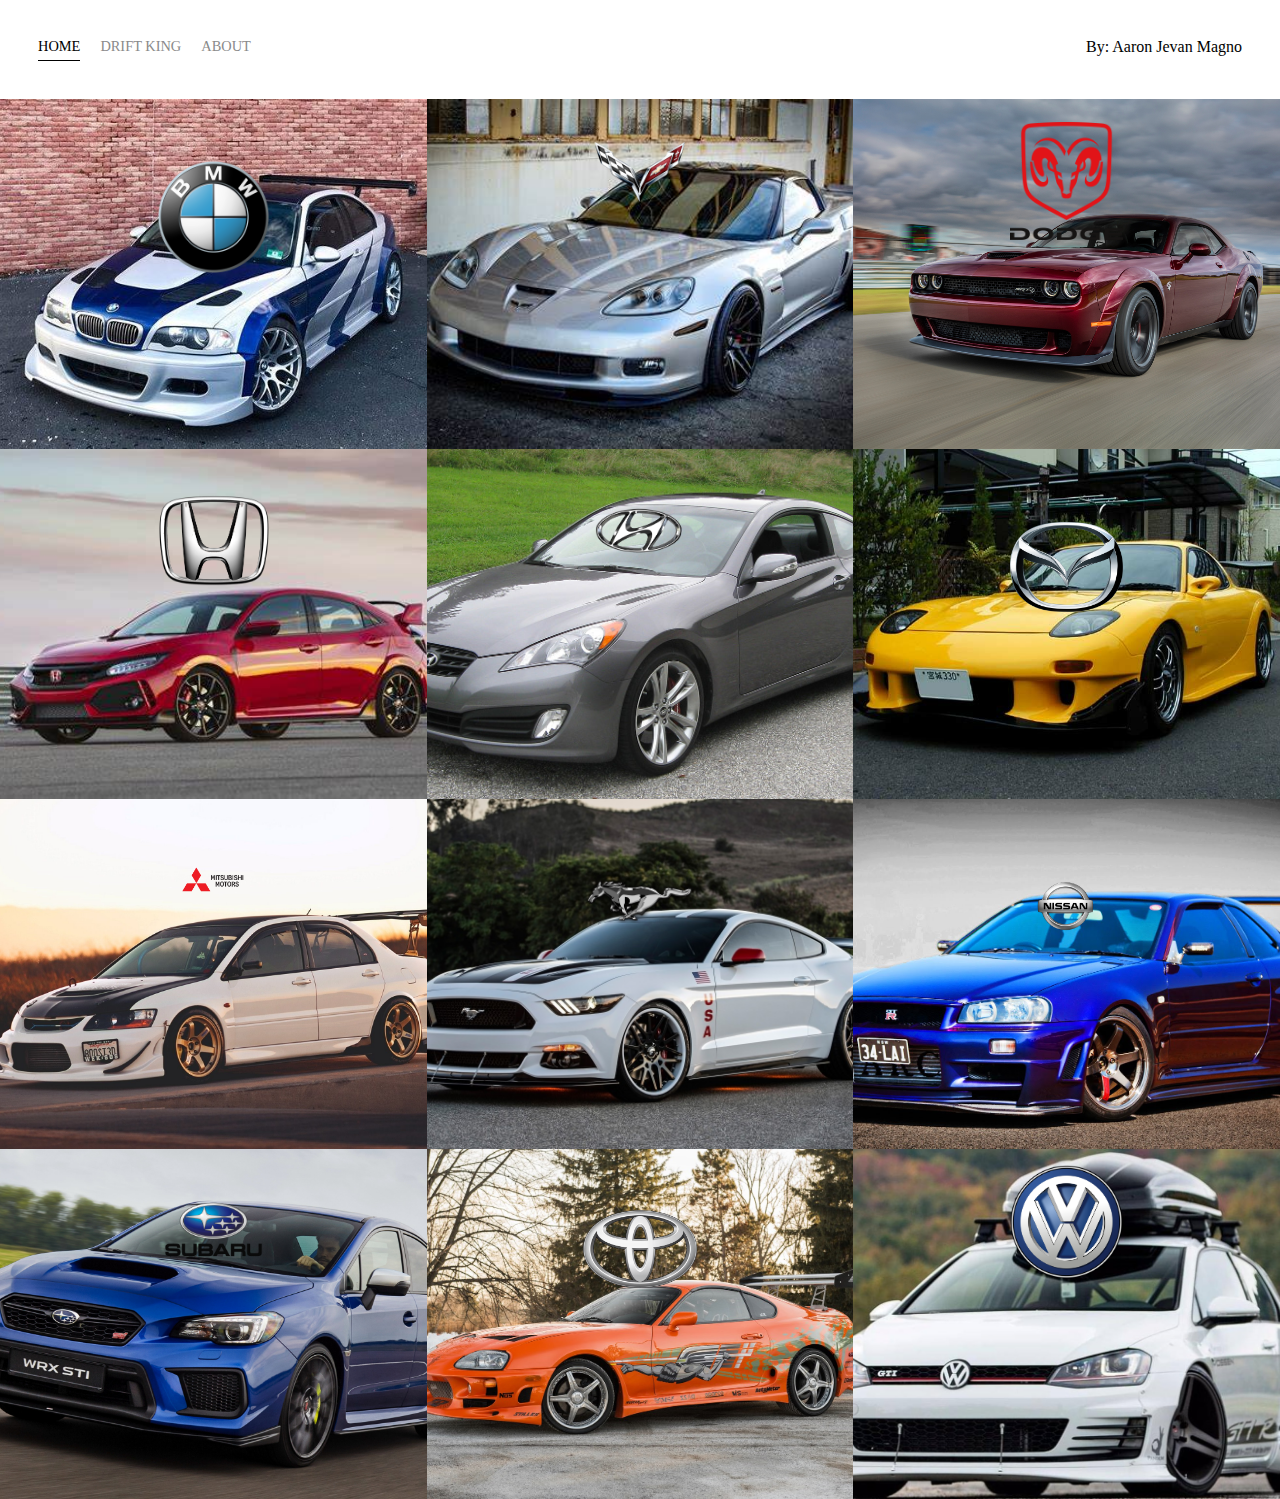
<file: index.html>
<!DOCTYPE HTML>
<html>
    <head>
        <meta charset="utf-8"/>
        <title>Top Car Brands</title>
        
        <link rel="stylesheet" href="Aaron.css">
    </head>
    <body>
        <div class="container">
            <div class="nav-wrapper">
                <div class="left-side">
                    <div class="nav-link-wrapper  active-nav-link">
                        <a href="index.html">Home</a>
                    </div>
                    <div class="nav-link-wrapper">
                        <a href="About.html">Drift King</a>
                    </div>
                    <div class="nav-link-wrapper">
                        <a href="Companies.html">About</a>
                    </div>
                </div>
                
                <div class="right-side">
                    <div class="brand">
                        <div>By: Aaron Jevan Magno</div>
                    </div>
                </div>
            </div>
            <div class="content-wraper">
                <div class="portfolio-items-wrapper">
                    <div class="portfolio-item-wrapper">
                        <div class="portfolio-img-background" style="background-image: url(images/BMW.jpg)"></div>
                        <div class="img-text-wrapper">
                            <div class="logo-wrapper">
                                <img src="images/BMWLogo.png">
                            </div>
                            <div class="subtitle">
                                Bayerische Motoren Werke AG, commonly referred to as BMW, is a German multinational company which produces luxury vehicles and motorcycles. 
                            </div>
                        </div>
                    </div>
                    <div class="portfolio-item-wrapper">
                        <div class="portfolio-img-background" style="background-image: url(images/Corvette.jpg)"></div>
                        <div class="img-text-wrapper">
                            <div class="logo-wrapper">
                                <img src="images/CorvetteLogo.png">
                            </div>
                            <div class="subtitle">
                                The Chevrolet Corvette, colloquially known as the "Vette", is a two-door, two-passenger sports car manufactured and marketed by Chevrolet across more than 60 years of production and eight design generations. From 1953 to 2019, it was front-engined, and since 2020, it is mid-engined.
                            </div>
                        </div>
                    </div>
                    <div class="portfolio-item-wrapper">
                        <div class="portfolio-img-background" style="background-image: url(images/Dodge.jpg)"></div>
                        <div class="img-text-wrapper">
                            <div class="logo-wrapper">
                                <img src="images/DodgeLogo.png">
                            </div>
                            <div class="subtitle">
                              Dodge is an American brand of automobile manufactured by FCA US LLC, based in Auburn Hills, Michigan. Dodge vehicles currently include performance cars, though for much of its existence Dodge was Chrysler's mid-priced brand above Plymouth.
                            </div>
                        </div>
                    </div>
                    <div class="portfolio-item-wrapper">
                        <div class="portfolio-img-background" style="background-image: url(images/Honda.jpg)"></div>
                        <div class="img-text-wrapper">
                            <div class="logo-wrapper">
                                <img src="images/HondaLogo.png">
                            </div>
                            <div class="subtitle">
                               Honda Cars India Ltd. is a leading manufacturer of premium cars in India. The company was established in 1995 with a commitment to provide Honda’s latest passenger car models and technologies to the Indian customers. 
                            </div>
                        </div>
                    </div>
                    <div class="portfolio-item-wrapper">
                        <div class="portfolio-img-background" style="background-image: url(images/Hyundai.jpg)"></div>
                        <div class="img-text-wrapper">
                            <div class="logo-wrapper">
                                <img src="images/HyundaiLogo.png">
                            </div>
                            <div class="subtitle">
                                Hyundai Motor India Ltd is a wholly owned subsidiary of the Hyundai Motor Company headquartered in South Korea. It is the second largest automobile manufacturer with 16.2% market share as of February 2019 and US$5.5 billion turn-over in India. 
                            </div>
                        </div>
                    </div>
                    <div class="portfolio-item-wrapper">
                        <div class="portfolio-img-background" style="background-image: url(images/Mazda.jpg)"></div>
                        <div class="img-text-wrapper">
                            <div class="logo-wrapper">
                                <img src="images/MazdaLogo.png">
                            </div>
                            <div class="subtitle">
                               Mazda Motor Corporation is a Japanese multinational automaker based in Fuchū, Aki District, Hiroshima Prefecture, Japan.
                            </div>
                        </div>
                    </div>
                    <div class="portfolio-item-wrapper">
                        <div class="portfolio-img-background" style="background-image: url(images/Mitsubishi.jpg)"></div>
                        <div class="img-text-wrapper">
                            <div class="logo-wrapper">
                                <img src="images/MitsubishiLogo.png">
                            </div>
                            <div class="subtitle">
                               Mitsubishi Motors Corporation is a Japanese multinational automotive manufacturer headquartered in Minato, Tokyo, Japan. In 2011, Mitsubishi Motors was the sixth-largest Japanese automaker and the nineteenth-largest worldwide by production. 
                            </div>
                        </div>
                    </div>
                    <div class="portfolio-item-wrapper">
                        <div class="portfolio-img-background" style="background-image: url(images/Mustang.jpg)"></div>
                        <div class="img-text-wrapper">
                            <div class="logo-wrapper">
                                <img src="images/MustangLogo.png">
                            </div>
                            <div class="subtitle">
                               he Ford Mustang is a series of American automobiles manufactured by Ford. In continuous production since 1964, the Mustang is currently the longest-produced Ford car nameplate. 
                            </div>
                        </div>
                    </div>
                    <div class="portfolio-item-wrapper">
                        <div class="portfolio-img-background" style="background-image: url(images/Nissan.jpg)"></div>
                        <div class="img-text-wrapper">
                            <div class="logo-wrapper">
                                <img src="images/NissanLogo.png">
                            </div>
                            <div class="subtitle">
                                The Nissan Motor Company, Ltd. (日産 自動車 株式会社, Nissan Jidōsha kabushiki gaisha) trading as the Nissan Motor Corporation and usually shortened to Nissan.
                            </div>
                        </div>
                    </div>
                    <div class="portfolio-item-wrapper">
                        <div class="portfolio-img-background" style="background-image: url(images/Subaru.jpg)"></div>
                        <div class="img-text-wrapper">
                            <div class="logo-wrapper">
                                <img src="images/SubaruLogo.png">
                            </div>
                            <div class="subtitle">
                                Subaru (スバル) is the automobile manufacturing division of Japanese transportation conglomerate Subaru Corporation (formerly known as Fuji Heavy Industries), the twenty-second largest automaker by production worldwide in 2012.
                            </div>
                        </div>
                    </div>
                    <div class="portfolio-item-wrapper">
                        <div class="portfolio-img-background" style="background-image: url(images/Toyota.png)"></div>
                        <div class="img-text-wrapper">
                            <div class="logo-wrapper">
                                <img src="images/ToyotaLogo.png">
                            </div>
                            <div class="subtitle">
                                Toyota was the world's first automobile manufacturer to produce more than 10 million vehicles per year, which it has done since 2012, when it also reported the production of its 200 millionth vehicle.
                            </div>
                        </div>
                    </div>
                    <div class="portfolio-item-wrapper">
                        <div class="portfolio-img-background" style="background-image: url(images/Volkswagen.jpg)"></div>
                        <div class="img-text-wrapper">
                            <div class="logo-wrapper">
                                <img src="images/VolkswagenLogo.png">
                            </div>
                            <div class="subtitle">
                               Volkswagen, shortened to VW, is a German automaker founded in 1937 by the German Labour Front, known for the iconic Beetle and headquartered in Wolfsburg. It is the flagship brand of the Volkswagen Group, the largest automaker by worldwide sales in 2016 and 2017.
                            </div>
                        </div>
                    </div>
                </div>
            </div>
        </div>
    </body>
    <script>
        const portfolioitems = document.querySelectorAll('.portfolio-item-wrapper')
        
        portfolioitems.forEach(portfolioitem => {
            portfolioitem.addEventListener('mouseover', () => {
                portfolioitem.childNodes[1].classList.add('img-darken');
            })
            portfolioitem.addEventListener('mouseout', () => {
                portfolioitem.childNodes[1].classList.remove('img-darken');
            })
        })
    </script>
</html>
</file>
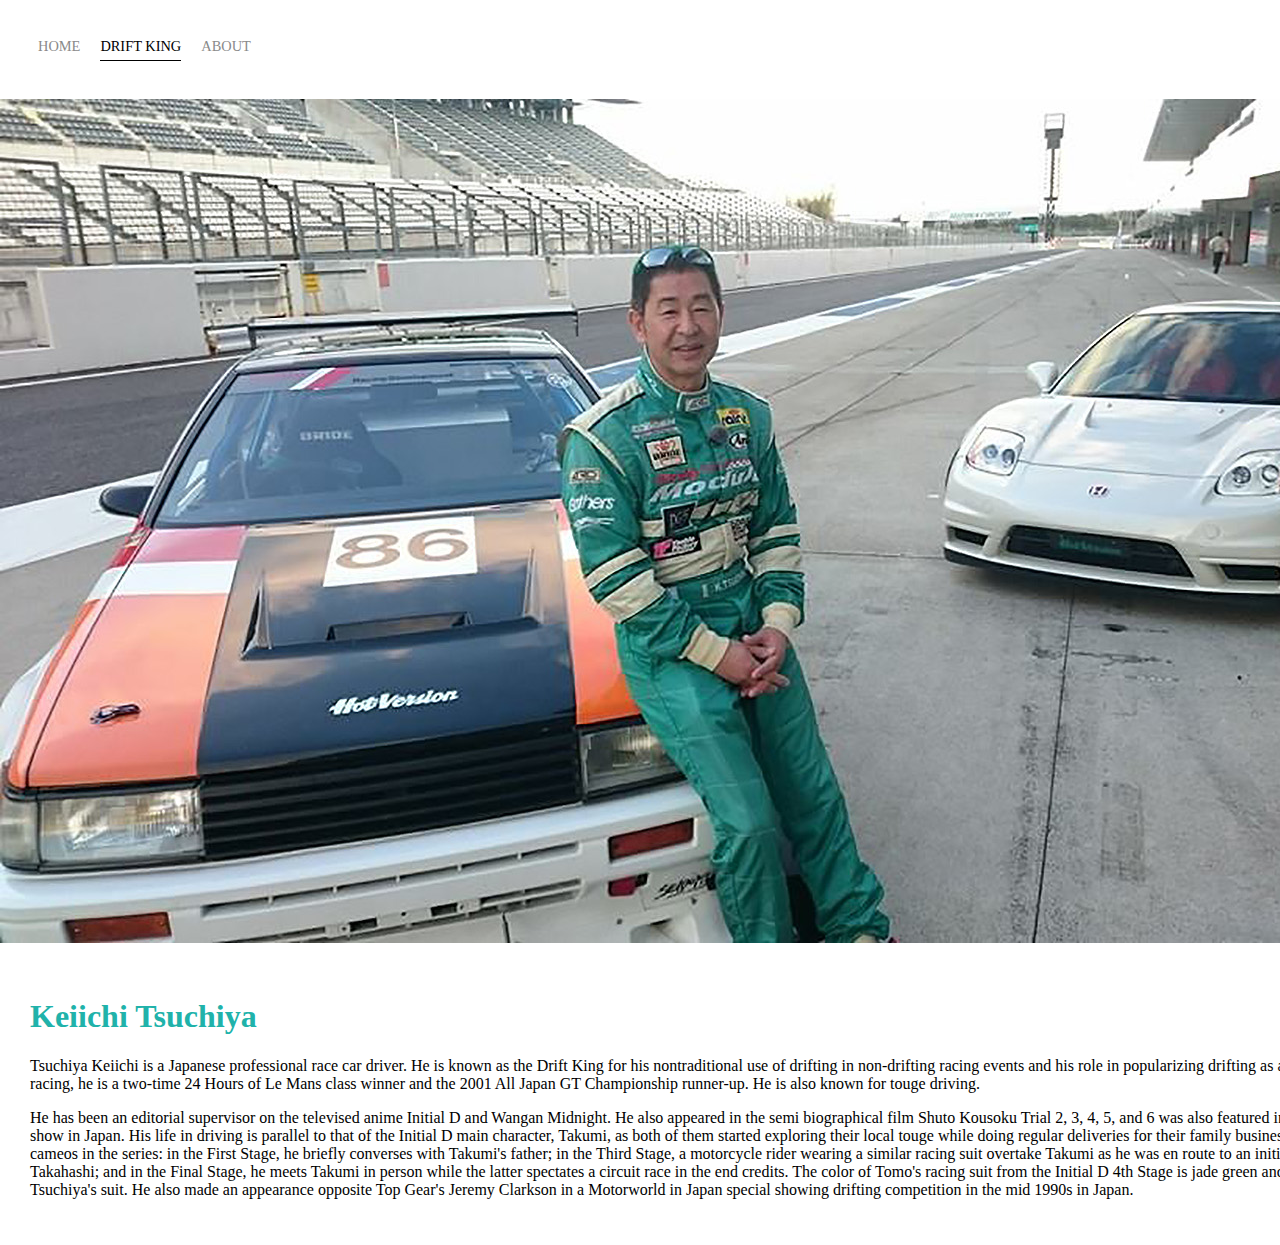
<file: About.html>
<!DOCTYPE HTML>
<html>
    <head>
        <meta charset="utf-8"/>
        <title>About</title>
        <link rel="stylesheet" href="Aaron.css">
    </head>
    <body>
        <div class="container">
            <div class="nav-wrapper">
                <div class="left-side">
                    <div class="nav-link-wrapper">
                        <a href="index.html">Home</a>
                    </div>
                    <div class="nav-link-wrapper active-nav-link">
                        <a href="About.html">Drift King</a>
                    </div>
                    <div class="nav-link-wrapper">
                        <a href="Companies.html">About</a>
                    </div>
                </div>
                
                <div class="right-side">
                    <div class="brand">
                        <div>By: Aaron Jevan Magno</div>
                    </div>
                </div>
            </div>
            
            <div class="content-wraper">
                <div class="two-column-wrapper">
                    <div class="profile-image-wrapper">
                        <img src="images/Keiichi.jpg">
                    </div>
                    <div class="profile-content-wrapper">
                        <h1>Keiichi Tsuchiya</h1>
                        <p>Tsuchiya Keiichi is a Japanese professional race car driver. He is known as the Drift King for his nontraditional use of drifting in non-drifting racing events and his role in popularizing drifting as a motorsport. In professional racing, he is a two-time 24 Hours of Le Mans class winner and the 2001 All Japan GT Championship runner-up. He is also known for touge driving.</p>
                        <p>He has been an editorial supervisor on the televised anime Initial D and Wangan Midnight. He also appeared in the semi biographical film Shuto Kousoku Trial 2, 3, 4, 5, and 6 was also featured in the Super GT magazine show in Japan. His life in driving is parallel to that of the Initial D main character, Takumi, as both of them started exploring their local touge while doing regular deliveries for their family businesses. He makes a number of cameos in the series: in the First Stage, he briefly converses with Takumi's father; in the Third Stage, a motorcycle rider wearing a similar racing suit overtake Takumi as he was en route to an initiation battle with Ryosuke Takahashi; and in the Final Stage, he meets Takumi in person while the latter spectates a circuit race in the end credits. The color of Tomo's racing suit from the Initial D 4th Stage is jade green and has a similar pattern to Tsuchiya's suit. He also made an appearance opposite Top Gear's Jeremy Clarkson in a Motorworld in Japan special showing drifting competition in the mid 1990s in Japan. </p>
                    </div>
                </div>
            </div>
        </div>
    </body>
    <script>
        window.confirm("Do you want to continue?");
    </script>
</html>
</file>
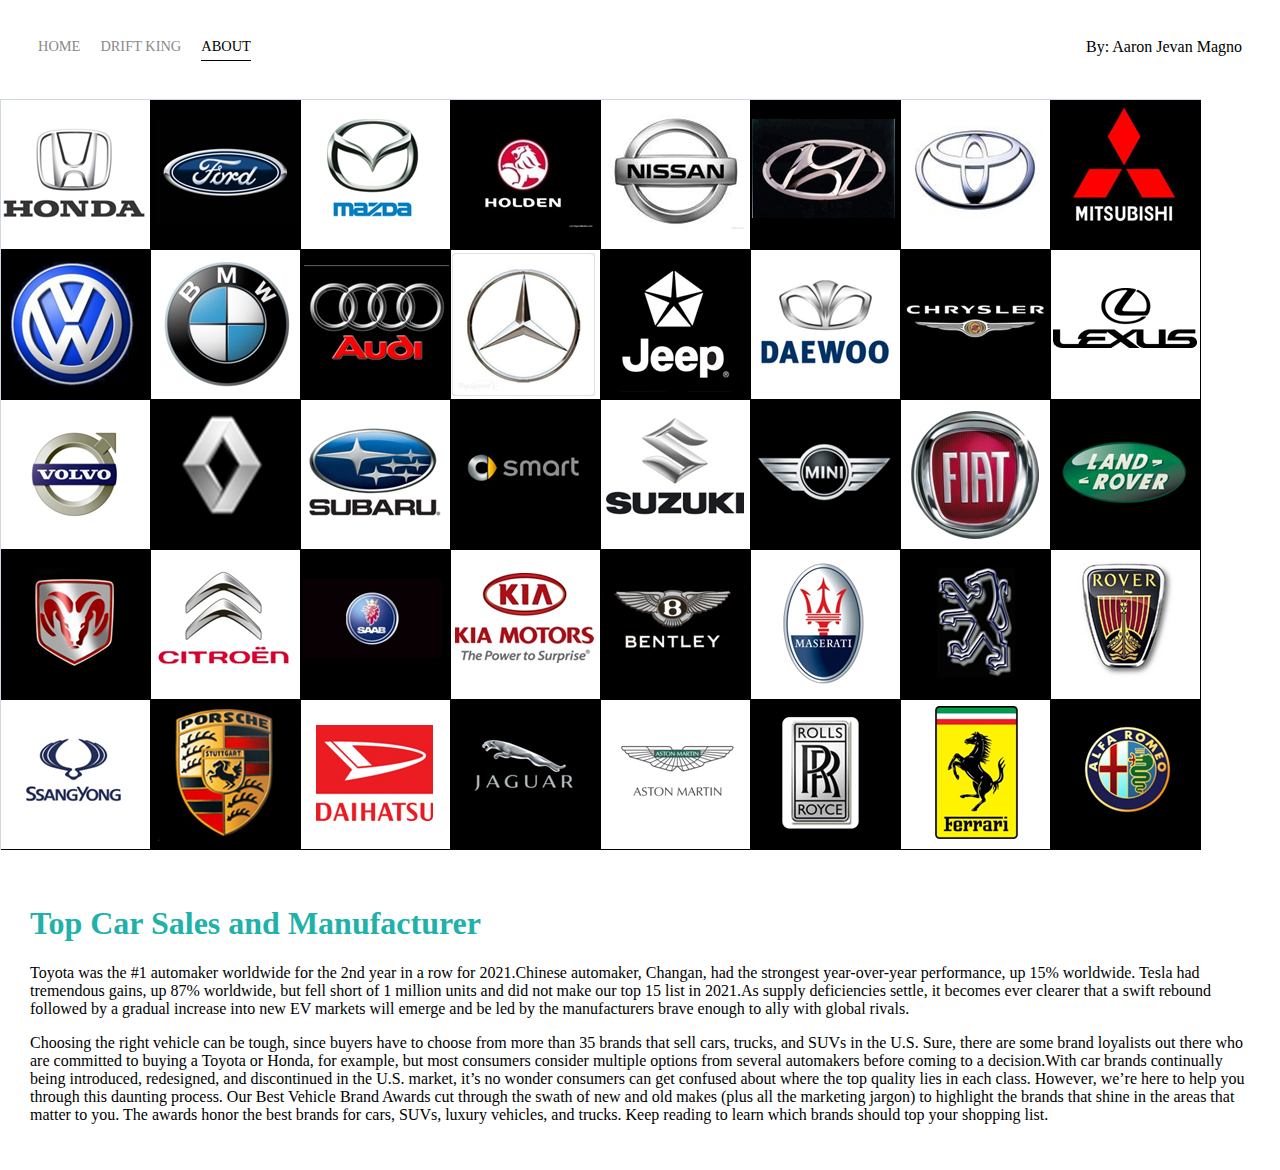
<file: Companies.html>
<!DOCTYPE HTML>
<html>
    <head>
        <meta charset="utf-8"/>
        <title>About</title>
        <link rel="stylesheet" href="Aaron.css">
    </head>
    <body>
        <div class="container">
            <div class="nav-wrapper">
                <div class="left-side">
                    <div class="nav-link-wrapper">
                        <a href="index.html">Home</a>
                    </div>
                    <div class="nav-link-wrapper">
                        <a href="About.html">Drift King</a>
                    </div>
                     <div class="nav-link-wrapper active-nav-link">
                        <a href="Companies.html">About</a>
                    </div>
                </div>
                
                <div class="right-side">
                    <div class="brand">
                        <div>By: Aaron Jevan Magno</div>
                    </div>
                </div>
            </div>
            
            <div class="content-wraper">
                <div class="two-column-wrapper">
                    <div class="profile-image-wrapper">
                        <img src="images/R.jpg">
                    </div>
                    <div class="profile-content-wrapper">
                        <h1>Top Car Sales and Manufacturer </h1>
                        <p>Toyota was the #1 automaker worldwide for the 2nd year in a row for 2021.Chinese automaker, Changan, had the strongest year-over-year performance, up 15% worldwide. Tesla had tremendous gains, up 87% worldwide, but fell short of 1 million units and did not make our top 15 list in 2021.As supply deficiencies settle, it becomes ever clearer that a swift rebound followed by a gradual increase into new EV markets will emerge and be led by the manufacturers brave enough to ally with global rivals.</p>
                        <p>Choosing the right vehicle can be tough, since buyers have to choose from more than 35 brands that sell cars, trucks, and SUVs in the U.S. Sure, there are some brand loyalists out there who are committed to buying a Toyota or Honda, for example, but most consumers consider multiple options from several automakers before coming to a decision.With car brands continually being introduced, redesigned, and discontinued in the U.S. market, it’s no wonder consumers can get confused about where the top quality lies in each class. However, we’re here to help you through this daunting process. Our Best Vehicle Brand Awards cut through the swath of new and old makes (plus all the marketing jargon) to highlight the brands that shine in the areas that matter to you. The awards honor the best brands for cars, SUVs, luxury vehicles, and trucks. Keep reading to learn which brands should top your shopping list. </p>
                    </div>
                </div>
            </div>
        </div>
    </body>
    <script>
        window.confirm("Do you want to continue?");
    </script>
</html>
</file>
<file: Aaron.css>
/* Master Styles*/
body {
    font-family: "Lato" sans-serif;
    margin: 0px;
}
.container {
    display: grid;
    grid-template-columns: 1fr;
}

/*Nav Styles*/
.nav-wrapper {
    display: flex;
    justify-content: space-between;
    padding: 38px;
}
.left-side {
    display: flex;
}
.nav-wrapper > .left-side > div {
   margin-right: 20px;
    font-size: 0.9em;
    text-transform: uppercase;
}
.nav-link-wrapper {
    height: 22px;
    border-bottom: 1px solid transparent;
    transition: border-bottom 0.5s;
}
.nav-link-wrapper a {
    color: #8a8a8a;
    text-decoration: none;
    transition: color 0.5s;
}
.nav-link-wrapper:hover {
    border-bottom: 1px solid black;
}
.nav-link-wrapper a:hover {
    color: black;
}

.active-nav-link {
    border-bottom: 1px solid black;
}
.active-nav-link a {
    color: black !important;
}


/*Portfolio Styles*/

.portfolio-items-wrapper {
    display: grid;
    grid-template-columns: 1fr 1fr 1fr;
}
.portfolio-item-wrapper {
    position: relative;
}
.portfolio-img-background {
    height: 350px;
    width: 100%;
    background-size: cover;
    background-position: center;
    background-repeat: no-repeat;
}
.img-text-wrapper {
    position: absolute;
    top: 0;
    display: flex;
    flex-direction: column;
    justify-content: center;
    align-items: center;
    height: 100%;
    text-align: center;
    padding-left: 100px;
    padding-right: 100px;
}
.logo-wrapper img {
    width: 50%;
    margin-bottom: 20px;
}
.img-text-wrapper .subtitle {
    transition: 1s;
    font-weight: 600;
    color: transparent;
}
.img-text-wrapper:hover .subtitle {
    font-weight: 600;
    color: lightseagreen;
}
.img-darken {
    transition: 1s;
    filter: brightness(10%);
}
.two-colunm-wrapper {
    display: grid;
    grid-template-columns: 1fr 1fr;
}
.profile-image-wrapper {
    width: 100%;
}
.profile-content-wrapper {
    padding: 30px;
    
}
.profile-content-wrapper h1 {
    color: lightseagreen;
}
</file>
